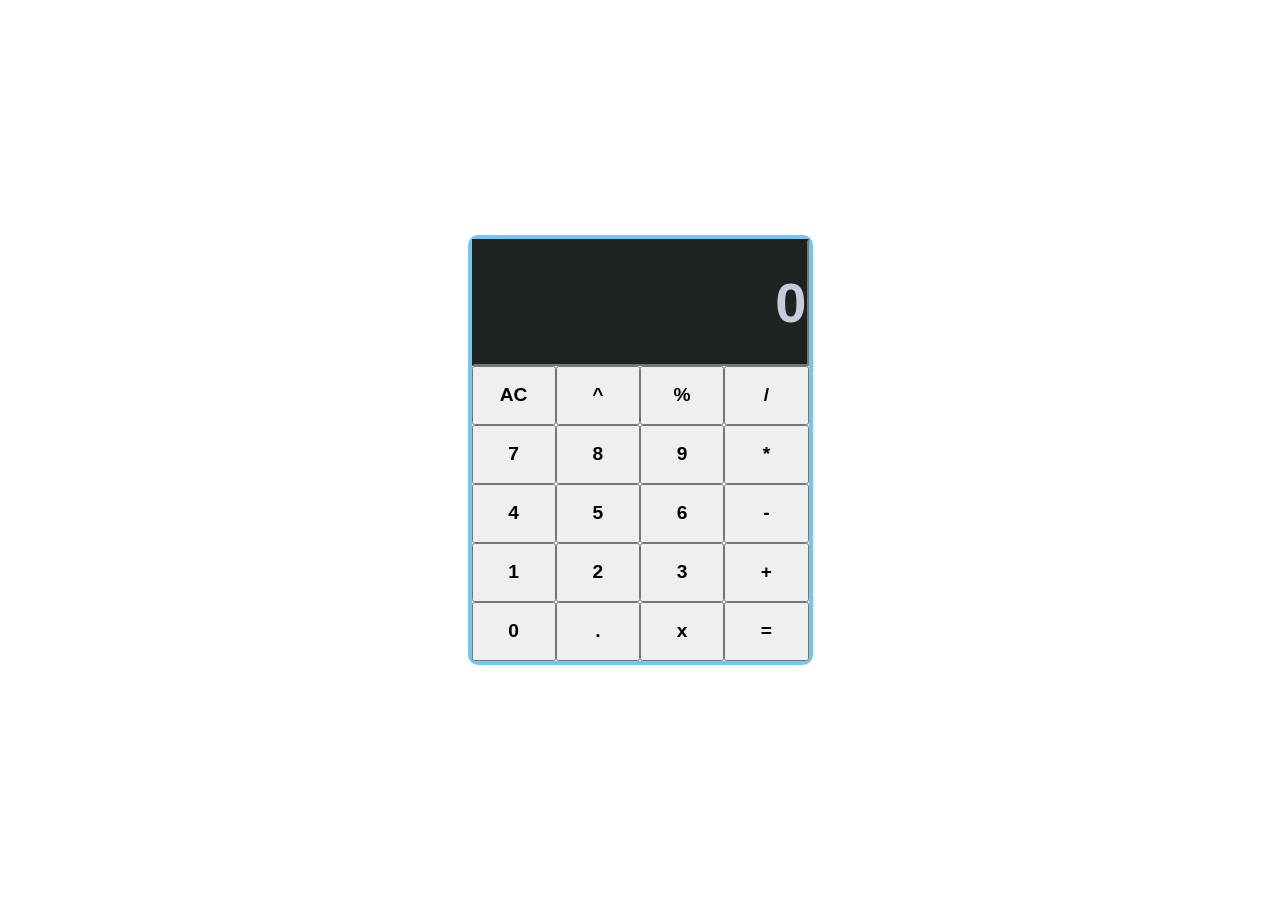
<file: Calculaotr-in-Javascript/index.html>
<!DOCTYPE html>
<html>

<head>
    <meta charset="utf-8">
    <meta http-equiv="X-UA-Compatible" content="IE=edge">
    <title>Calculator</title>
    <meta name="description" content="">
    <meta name="viewport" content="width=device-width, initial-scale=1">
    <link rel="stylesheet" href="style.css">
</head>

<body>
    <div class="mainclass">
       
        <div class="outerbox">
            <div class="screen">
                <input type="text" value="0"  id="screen">
            </div>
            <div class="buttonbox">
                <div class="firstrow">
                    <button class="all-clear">AC</button>
                    <button class="power">^</button>
                    <button class="operator">%</button>
                    <button class="operator">/</button>
                </div>
                <div class="secondrow">
                    <button>7</button>
                    <button>8</button>
                    <button>9</button>
                    <button class="operator">*</button>
                </div>
                <div class="thirdrow">
                    <button>4</button>
                    <button>5</button>
                    <button>6</button>
                    <button class="operator">-</button>
                </div>
                <div class="fourthrow">
                    <button>1</button>
                    <button>2</button>
                    <button>3</button>
                    <button class="operator">+</button>
                </div>
                <div class="fifthrow">
                    <button>0</button>
                    <button>.</button>
                    <button class="clear">x</button>
                    <button class="equals">=</button>
                </div>
            </div>



        </div>
    </div>
    <script src="script.js" async defer></script>

</body>

</html>
</file>
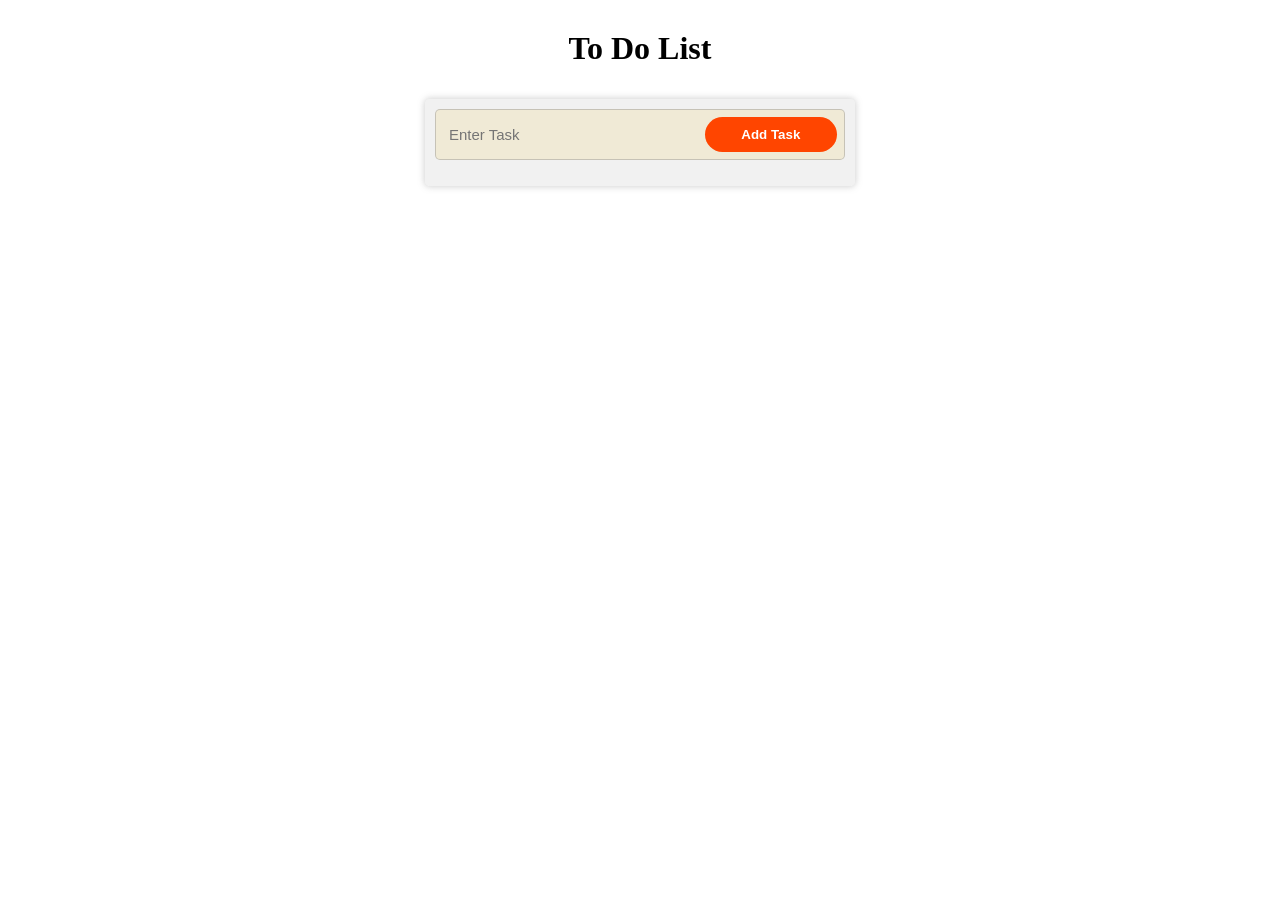
<file: ToDoJS/index.html>
<!DOCTYPE html>
<html lang="en">
<head>
    <meta charset="UTF-8">
    <meta name="viewport" content="width=device-width, initial-scale=1.0">
    <title>To Do List</title>
    <link rel="stylesheet" href="style.css">
</head>
<body>
    <h1>To Do List</h1>
    <div class="content">
        <div class="inputBox">
            <input id="inputBox" type="text" placeholder="Enter Task">
            <button onclick="addItem()">Add Task</button>
        </div>
        <div class="listText" id="listText">

        </div>
    </div>
    <script src="App.js"></script>
</body>
</html>
</file>
<file: Calculaotr-in-Javascript/style.css>
*{
    margin: 0px;
    padding:0px;
    box-sizing: border-box;
}
body{
    
    size: 100%;
    display: flex;
    align-items: center;
    justify-content: center;
    min-height: 100vh;
    width: 100vw;
}

.outerbox{
    height: 430px;
    width: 345px;
    border: 4px solid #76c5f0;
    border-radius: 10px;
}
.screen{
    height: 30%;
    width: 100%;
    /* border: 5px solid rgb(12, 139, 0); */
    /* border-radius: 2px; */
    
}
.screen input{
    height: 100%;
    width: 100%;
    font-size: 56px;
    font-weight: bold;
    text-align: right;
    background-color: rgba(25, 32, 30, 0.986);
    color: rgb(202, 202, 221);
}
.buttonbox{
    height: 70%;
    width: 100%;
}  
.firstrow{
     display: flex;
     flex-direction: row;
     
}
.secondrow{
     display: flex;
     flex-direction: row;
}
.thirdrow{
    display: flex;
    flex-direction: row;
}
.fourthrow{
    display: flex;
    flex-direction: row;
}
.fifthrow{
    display: flex;
    flex-direction: row;
}
button{
    height: 59px;
    width: 25%;
    font-weight: bold;
    font-size: larger;
   
}
button:hover{
    background-color: rgb(189, 187, 184);
    color:black;
}
</file>
<file: ToDoJS/style.css>
* {
    margin: 0;
    padding: 0;
    box-sizing: border-box;
  }
  body {
    padding: 30px;
    width: 100%;
    height: 100%;
    display: flex;
    justify-content: center;
    flex-direction: column;
    gap: 2pc;
    align-items: center;
  }
  .content {
    padding: 10px;
    background: #e9e9e9a3;
    display: flex;
    flex-direction: column;
    gap: 1rem;
    box-shadow: 0px 0px 6px 1px #80808057;
    border-radius: 5px;
  }
  .content .inputBox {
    display: flex;
    cursor: pointer;
    border: 1px solid rgba(128, 128, 128, 0.382);
    border-radius: 5px;
    padding: 7px;
    background-color: rgb(237 220 154 / 31%);
    justify-content: space-between;
  }
  .content .inputBox input {
    border: none;
    padding: 6px;
    font-size: 15px;
    outline: none;
    background: transparent;
    width: -webkit-fill-available;
  }
  .content .inputBox button {
    width: 15vw;
    background-color: orangered;
    padding: 10px;
    border-radius: 2pc;
    outline: none;
    color: white;
    font-weight: bold;
    border: white;
    cursor: pointer;
  }
  .listText {
    display: flex;
    gap: 0.5rem;
    flex-direction: column;
  }
  
  .content .task {
    display: flex;
    gap: 0.5rem;
    align-items: center;
    justify-content: space-between;
  }
  .content .task img {
    width: 20px;
  }
  .content .task {
    list-style: none;
  }
  .content .task span :active {
    text-decoration: line-through;
  }
  .content .task button{
      border: 1px solid rgba(128, 128, 128, 0.449);
      padding: 5px;
      border-radius: 3px;
      background-color: transparent;
  }
</file>
